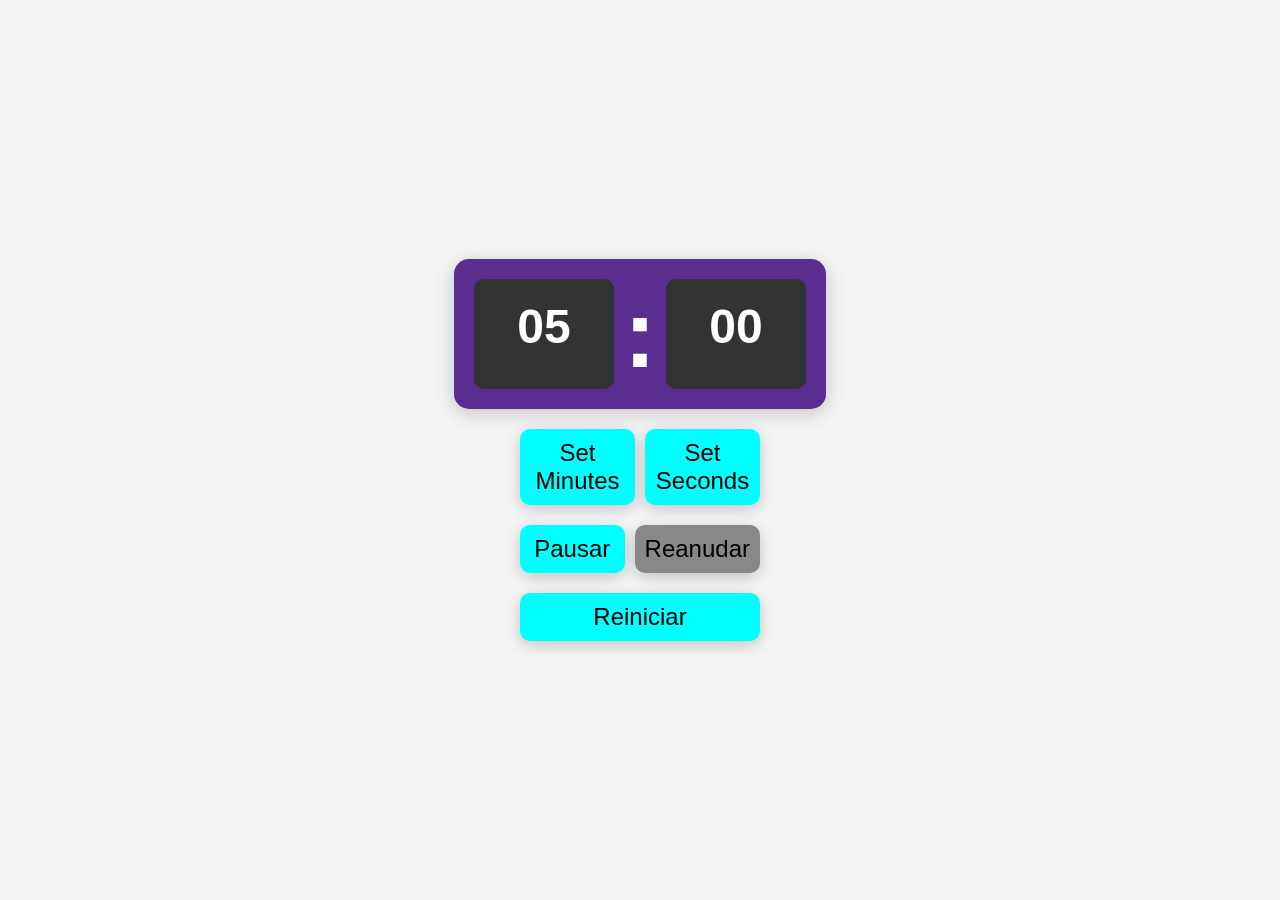
<file: index.html>
<!DOCTYPE html>
<html lang="es">
<head>
    <meta charset="UTF-8">
    <meta name="viewport" content="width=device-width, initial-scale=1.0">
    <title>Countdown</title>
    <link rel="stylesheet" href="estilos.css">
</head>
<body>
    <div class="countdown">
        <div id="minutos">00</div>:<div id="segundos">00</div>
    </div>
    <div class="controls">
        <div class="button-group">
            <button id="setMinutes">Set Minutes</button>
            <button id="setSeconds">Set Seconds</button>
        </div>
        <div class="button-group">
            <button id="pausar">Pausar</button>
            <button id="reanudar" disabled>Reanudar</button>
        </div>
        <button id="reiniciar">Reiniciar</button>
    </div>
    
    <script src="script.js"></script>
</body>
</html>
</file>
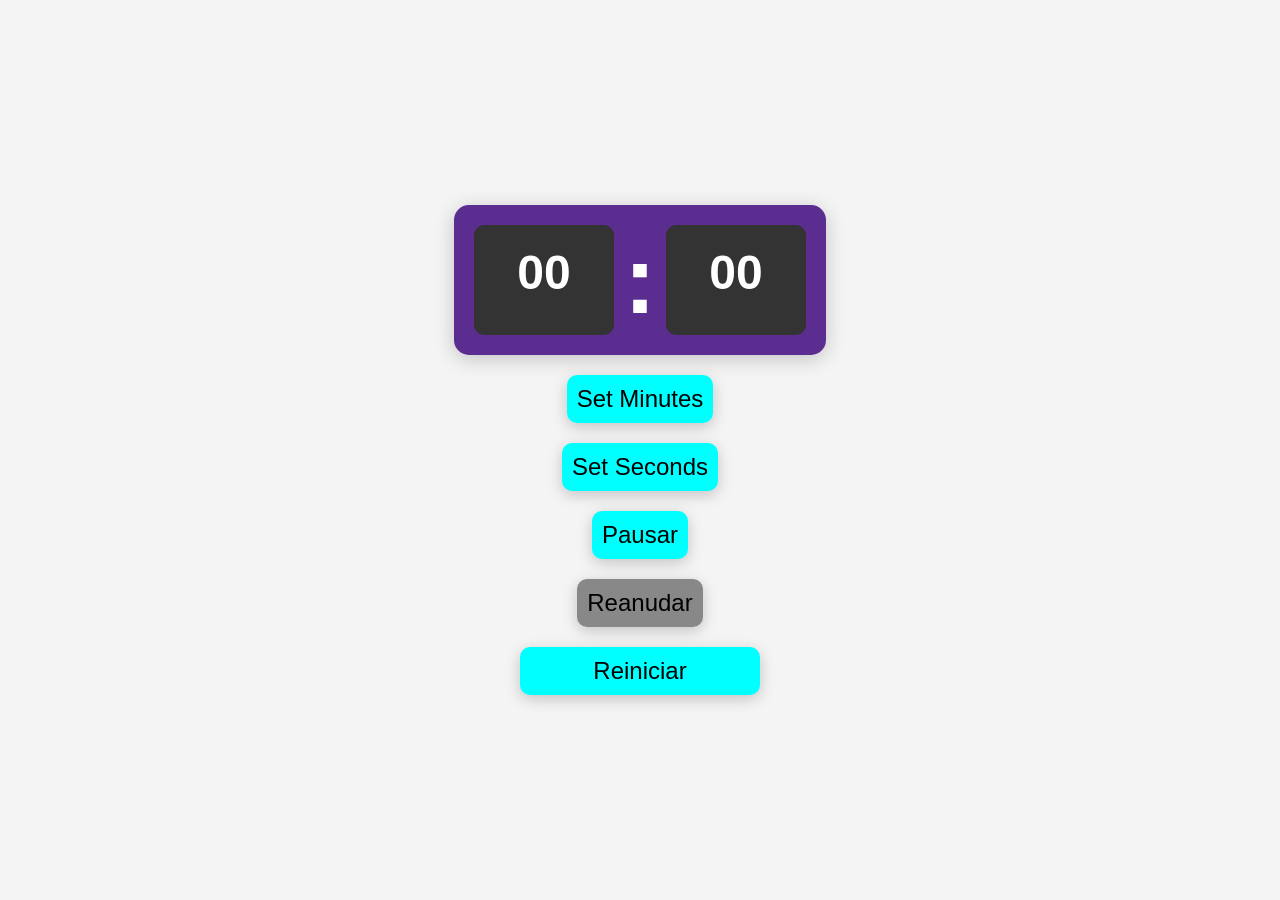
<file: temporizador.html>
<!DOCTYPE html>
<html lang="es">
<head>
    <meta charset="UTF-8">
    <meta name="viewport" content="width=device-width, initial-scale=1.0">
    <title>Countdown</title>
    <link rel="stylesheet" href="estilos.css">
</head>
<body>
    <div class="countdown">
        <div id="minutos">00</div>:<div id="segundos">00</div>
    </div>
    <div class="controls">
        <!-- Nuevos botones para establecer minutos y segundos -->
        <button id="setMinutes">Set Minutes</button>
        <button id="setSeconds">Set Seconds</button>

        <!-- Botones existentes -->
        <button id="pausar">Pausar</button>
        <button id="reanudar" disabled>Reanudar</button>
        <button id="reiniciar">Reiniciar</button>
    </div>
    <script src="script.js"></script>
</body>
</html>
</file>
<file: estilos.css>
body {
    font-family: Arial, sans-serif;
    display: flex;
    justify-content: center;
    align-items: center;
    height: 100vh;
    margin: 0;
    background-color: #f4f4f4;
    flex-direction: column;
}

.countdown {
    font-size: 6rem;
    font-weight: bold;
    color: white;
    background-color: #5c2d91;
    padding: 20px;
    border-radius: 15px;
    box-shadow: 0px 4px 20px rgba(0, 0, 0, 0.2);
    margin-bottom: 20px;
    display: flex;
    justify-content: center;
    gap: 10px;
}

#minutos, #segundos {
    display: inline-block;
    width: 100px;
    text-align: center;
    background-color: #333;
    color: white;
    padding: 20px;
    border-radius: 10px;
    font-size: 3rem;
}

.controls {
    display: flex;
    flex-direction: column;
    gap: 20px;
    align-items: center;
}

.button-group {
    display: flex;
    width: calc(200px + 40px); /* Igual al ancho combinado de #minutos y #segundos */
    gap: 10px;
}

button {
    background-color: cyan;
    color: black;
    font-size: 1.5rem;
    padding: 10px;
    border: none;
    border-radius: 10px;
    cursor: pointer;
    flex: 1; /* Permite que cada botón ocupe la mitad del espacio disponible en su grupo */
    box-shadow: 0px 4px 15px rgba(0, 0, 0, 0.2);
    transition: background-color 0.3s ease, transform 0.2s;
}

button:disabled {
    background-color: #888;
    cursor: not-allowed;
}

button:hover {
    background-color: #00bcd4;
    transform: scale(1.05);
}

#reiniciar {
    width: calc(200px + 40px); /* Ocupa el ancho completo del reloj */
}
body {
    font-family: Arial, sans-serif;
    display: flex;
    justify-content: center;
    align-items: center;
    height: 100vh;
    margin: 0;
    background-color: #f4f4f4;
    flex-direction: column;
}

.countdown {
    font-size: 6rem;
    font-weight: bold;
    color: white;
    background-color: #5c2d91;
    padding: 20px;
    border-radius: 15px;
    box-shadow: 0px 4px 20px rgba(0, 0, 0, 0.2);
    margin-bottom: 20px;
    display: flex;
    justify-content: center;
    gap: 10px;
}

#minutos, #segundos {
    display: inline-block;
    width: 100px;
    text-align: center;
    background-color: #333;
    color: white;
    padding: 20px;
    border-radius: 10px;
    font-size: 3rem;
}

.controls {
    display: flex;
    flex-direction: column;
    gap: 20px;
    align-items: center;
}

.button-group {
    display: flex;
    width: calc(200px + 40px); /* Igual al ancho combinado de #minutos y #segundos */
    gap: 10px;
}

button {
    background-color: cyan;
    color: black;
    font-size: 1.5rem;
    padding: 10px;
    border: none;
    border-radius: 10px;
    cursor: pointer;
    flex: 1; /* Permite que cada botón ocupe la mitad del espacio disponible en su grupo */
    box-shadow: 0px 4px 15px rgba(0, 0, 0, 0.2);
    transition: background-color 0.3s ease, transform 0.2s;
}

button:disabled {
    background-color: #888;
    cursor: not-allowed;
}

button:hover {
    background-color: #00bcd4;
    transform: scale(1.05);
}

#reiniciar {
    width: calc(200px + 40px); /* Ocupa el ancho completo del reloj */
}
</file>
